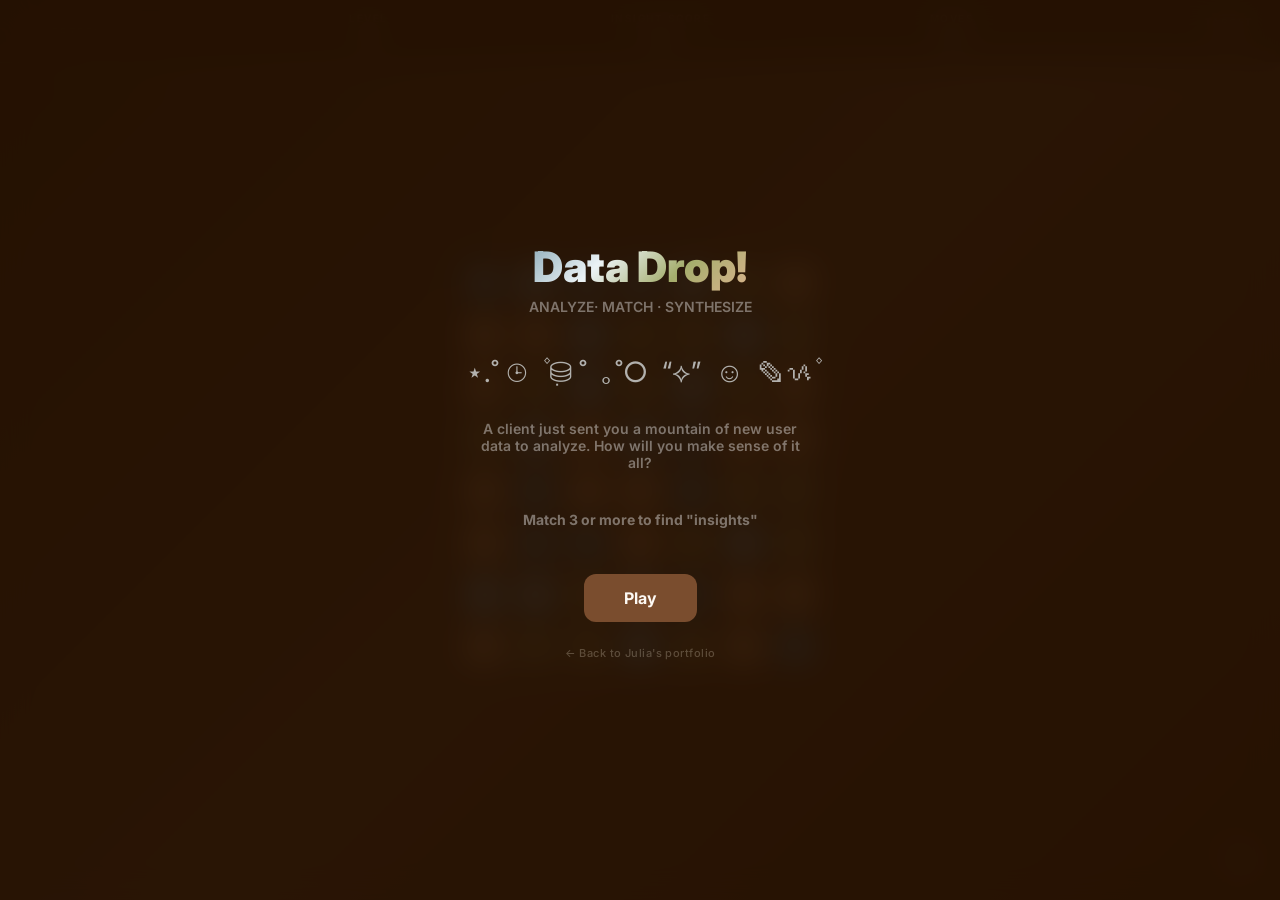
<file: data-drop-game.html>
<!DOCTYPE html>
<html lang="en">

<head>
    <!-- Google tag (gtag.js) -->
  <script async src="https://www.googletagmanager.com/gtag/js?id=G-MR30924S80"></script>
  <script>
    window.dataLayer = window.dataLayer || [];
    function gtag(){dataLayer.push(arguments);}
    gtag('js', new Date());

    gtag('config', 'G-MR30924S80');
  </script>

  <meta charset="UTF-8" />
  <meta name="viewport" content="width=device-width, initial-scale=1.0, user-scalable=no">
  <meta name="description" content="Just a silly little game to add a sprinkle of fun to your day! Julia" />
    <title>Data Drop Game | Julia Milner — UX Researcher & Service Designer</title>
    <!-- Google Fonts -->
    <link rel="preconnect" href="https://fonts.googleapis.com" />
    <link rel="preconnect" href="https://fonts.gstatic.com" crossorigin />
    <link href="https://fonts.googleapis.com/css2?family=Crimson+Pro:ital,wght@0,400;0,600;1,400&family=Inter:wght@400;600;700;800;900&display=swap" rel="stylesheet">

     <!-- Basic favicon for most modern browsers -->
    <link rel="icon" type="image/png" sizes="32x32" href="images/favicon/favicon-32x32.png">
    <link rel="icon" type="image/png" sizes="16x16" href="images/favicon/favicon-16x16.png">

    <!-- Apple touch icon (iOS, iPadOS) -->
    <link rel="apple-touch-icon" href="images/favicon/apple-touch-icon.png">

     <!-- Android Chrome icon -->
    <link rel="android-chrome" sizes="192x192" href="images/favicon/android-chrome-192x192.png">
    <link rel="android-chrome" sizes="512x512" href="images/favicon/android-chrome-512x512.png">

    <!-- Web app manifest (Chrome, Edge, Samsung Internet) -->
    <link rel="manifest" href="images/favicon/site.webmanifest">

        <!-- MailerLite Universal -->
    <script>
        (function(w,d,e,u,f,l,n){w[f]=w[f]||function(){(w[f].q=w[f].q||[])
        .push(arguments);},l=d.createElement(e),l.async=1,l.src=u,
        n=d.getElementsByTagName(e)[0],n.parentNode.insertBefore(l,n);})
        (window,document,'script','https://assets.mailerlite.com/js/universal.js','ml');
        ml('account', '2334765');
    </script>
    <!-- End MailerLite Universal -->

  <style>
    * { margin: 0; padding: 0; box-sizing: border-box; -webkit-tap-highlight-color: transparent; }
    html, body { width: 100%; height: 100%; overflow: hidden; font-family: 'Inter', sans-serif; }
    body { background: linear-gradient(135deg, #251203, #5C402A, #371B06); }
    
    #game-container {
      width: 100%; height: 100%;
      display: flex; flex-direction: column;
      align-items: center; justify-content: center;
      position: relative; overflow: hidden;
    }

    /* Top HUD */
    #hud {
      position: fixed; top: 0; left: 0; right: 0;
      display: flex; justify-content: space-between; align-items: center;
      padding: 12px 16px; z-index: 10;
      background: rgba(37, 18, 3, 0.85);
      backdrop-filter: blur(10px);
      border-bottom: 1px solid rgba(255,255,255,0.08);
    }
    .hud-box {
      display: flex; flex-direction: column; align-items: center;
      min-width: 70px;
    }
    .hud-label {
      font-size: 10px; font-weight: 600; text-transform: uppercase;
      letter-spacing: 1.5px; color: rgba(245,230,211,0.45);
    }
    .hud-value {
      font-size: 22px; font-weight: 800; color: #fff;
      line-height: 1.2;
    }
    #level-display .hud-value { color: #D9B38C; }
    #score-display .hud-value { color: #A4AD6C; }
    #moves-display .hud-value { color: #8EABB8; }
    #target-display .hud-value { color: #96633E; font-size: 16px; }

    /* Progress bar */
    #progress-bar-container {
      position: fixed; top: 62px; left: 16px; right: 16px;
      height: 4px; background: rgba(255,255,255,0.08);
      border-radius: 2px; z-index: 10;
    }
    #progress-bar {
      height: 100%; width: 0%; border-radius: 2px;
      background: linear-gradient(90deg, #D9B38C, #96633E);
      transition: width 0.4s ease;
    }

    /* Canvas */
    #game-canvas {
      display: block; touch-action: none;
      margin-top: 30px;
    }

    /* Combo popup */
    .combo-popup {
      position: fixed; left: 50%; transform: translateX(-50%);
      font-size: 28px; font-weight: 900; color: #D9B38C;
      text-shadow: 0 0 20px rgba(251,191,36,0.5);
      pointer-events: none; z-index: 20;
      animation: comboAnim 1s ease-out forwards;
    }
    @keyframes comboAnim {
      0% { opacity: 1; top: 45%; transform: translateX(-50%) scale(0.5); }
      50% { opacity: 1; transform: translateX(-50%) scale(1.2); }
      100% { opacity: 0; top: 30%; transform: translateX(-50%) scale(1); }
    }

    /* Overlay screens */
    .overlay {
      position: fixed; inset: 0; z-index: 100;
      display: flex; flex-direction: column;
      align-items: center; justify-content: center;
      background: rgba(37, 18, 3, 0.92);
      backdrop-filter: blur(15px);
      opacity: 0; pointer-events: none;
      transition: opacity 0.3s ease;
    }
    .overlay.active { opacity: 1; pointer-events: auto; }
    .overlay h1 {
      font-size: 36px; font-weight: 900; color: #fff;
      margin-bottom: 8px;
    }
    .overlay h2 {
      font-size: 18px; font-weight: 600; color: rgba(255,255,255,0.5);
      margin-bottom: 30px;
    }
    .overlay .stat-row {
      display: flex; gap: 30px; margin-bottom: 30px;
    }
    .overlay .stat {
      text-align: center;
    }
    .overlay .stat-val {
      font-size: 28px; font-weight: 800; color: #D9B38C;
    }
    .overlay .stat-lbl {
      font-size: 11px; font-weight: 600; text-transform: uppercase;
      letter-spacing: 1px; color: rgba(255,255,255,0.4);
    }
    .btn {
      padding: 14px 40px; border: none; border-radius: 12px;
      font-family: 'Inter', sans-serif; font-size: 16px; font-weight: 700;
      cursor: pointer; transition: transform 0.15s ease, opacity 0.15s ease;
      margin: 6px;
    }
    .btn:active { transform: scale(0.95); }
    .btn-primary {
      background: #7A4D2E; color: #FDF9F4;
    }
    .btn-secondary {
      background: rgba(255,255,255,0.1); color: rgba(255,255,255,0.7);
      border: 1px solid rgba(255,255,255,0.1);
    }

    /* Start screen */
    #start-screen .game-title {
      font-size: 42px; font-weight: 900;
      background: linear-gradient(135deg, #8EABB8, #EBF2F5, #A4AD6C, #D9B38C);
      -webkit-background-clip: text; -webkit-text-fill-color: transparent;
      background-clip: text; margin-bottom: 6px;
    }
    #start-screen .subtitle {
      font-size: 14px; color: rgba(255,255,255,0.4); font-weight: 600;
      margin-bottom: 40px;
      max-width: 37ch; text-align: center;
    }

    /* Particles canvas */
    #particles-canvas {
      position: fixed; inset: 0; pointer-events: none; z-index: 5;
    }

   /* Data icon animation on start screen */
    .data-icon-row {
      display: flex; gap: 14px; margin-bottom: 30px;
    }
    .data-icon-row span {
      font-size: 28px; color: rgba(235, 242, 245, 0.7); 
      animation: iconFloat 3s ease-in-out infinite;
    }
    .data-icon-row span:nth-child(2) { animation-delay: 0.3s; }
    .data-icon-row span:nth-child(3) { animation-delay: 0.6s; }
    .data-icon-row span:nth-child(4) { animation-delay: 0.9s; }
    .data-icon-row span:nth-child(5) { animation-delay: 1.2s; }
    .data-icon-row span:nth-child(6) { animation-delay: 1.5s; }
    @keyframes iconFloat {
      0%, 100% { transform: translateY(0); }
      50% { transform: translateY(-8px); }
    }

    /* Tutorial overlay */
    #tutorial-screen {
      position: fixed; inset: 0; z-index: 200;
      display: flex; flex-direction: column;
      align-items: center; justify-content: center;
      background: rgba(21, 10, 2, 0.96);
      backdrop-filter: blur(25px);
      opacity: 0; pointer-events: none;
      transition: opacity 0.4s ease;
      padding: 20px;
    }
    #tutorial-screen.active { opacity: 1; pointer-events: auto; }

    .tutorial-card {
      max-width: 360px; width: 100%;
      background: rgba(92, 64, 42, 0.1);
      border: 1px solid rgba(150, 99, 62, 0.15);
      border-radius: 16px;
      padding: 30px 24px;
      position: relative;
      overflow: hidden;
    }
    .tutorial-card::before {
      content: ''; position: absolute; top: 0; left: 0; right: 0; height: 2px;
      background: linear-gradient(90deg, transparent, #D9B38C, transparent);
    }
    .tutorial-header {
      font-size: 11px; font-weight: 700;
      color: #FDF9F4; letter-spacing: 3px;
      text-transform: uppercase;
      margin-bottom: 6px;
    }
    .tutorial-title {
      font-size: 22px; font-weight: 800; color: #fff;
      margin-bottom: 20px;
    }
    .tutorial-steps {
      list-style: none; margin-bottom: 24px;
    }
    .tutorial-steps li {
      display: flex; align-items: flex-start; gap: 12px;
      margin-bottom: 16px;
      font-size: 13px; color: rgba(203, 195, 184, 0.7);
      line-height: 1.5;
    }
    .step-icon {
      flex-shrink: 0;
      width: 32px; height: 32px;
      display: flex; align-items: center; justify-content: center;
      border-radius: 8px;
      background: rgba(122,77,46,0.1);
      border: 1px solid rgba(150,99,62,0.2);
      font-size: 15px;
    }
    .tutorial-step-num {
      font-size: 11px; font-weight: 700; color: #FDF9F4;
      display: block; margin-bottom: 2px;
    }
    .tutorial-footer {
      display: flex; flex-direction: column; align-items: center; gap: 8px;
    }
    .tutorial-dismiss {
      font-size: 10px; color: rgba(164, 161, 157,0.3);
      letter-spacing: 1px;
    }

    /* Hint button in HUD */
    #hint-btn {
      position: fixed; bottom: 16px; right: 16px;
      width: 44px; height: 44px;
      border-radius: 50%;
      background: rgba(122,77,46,0.1);
      border: 1px solid rgba(150,99,62,0.2);
      color: #FDF9F4;
      font-size: 20px; font-weight: 700;
      cursor: pointer; z-index: 15;
      display: flex; align-items: center; justify-content: center;
      transition: transform 0.2s ease, box-shadow 0.2s ease;
    }
    #hint-btn:hover {
      transform: scale(1.1);
      box-shadow: 0 0 20px rgba(150, 99, 62, 0.3);
    }
    #hint-btn:active { transform: scale(0.95); }

    /* ─── BACK-TO-PORTFOLIO LINKS ───────────────── */

/* HUD variant — sits left of the level display.
   Matches the existing HUD label typographic style but is clearly interactive. */
.hud-back-link {
    font-family: 'Inter', sans-serif;
    font-size: 10px;
    font-weight: 600;
    text-transform: uppercase;
    letter-spacing: 1.5px;
    color: rgba(245, 230, 211, 0.4);
    text-decoration: none;
    padding: 6px 10px;
    border-radius: 8px;
    border: 1px solid rgba(255, 255, 255, 0.07);
    transition: color 0.2s ease, background-color 0.2s ease, border-color 0.2s ease;
    white-space: nowrap;
    /* Minimum tap target — WCAG 2.5.5 recommends 44×44px */
    min-height: 36px;
    display: flex;
    align-items: center;
}

.hud-back-link:hover {
    color: rgba(245, 230, 211, 0.9);
    background-color: rgba(255, 255, 255, 0.06);
    border-color: rgba(255, 255, 255, 0.14);
}

.hud-back-link:focus-visible {
    outline: 2px solid #96633E;
    outline-offset: 2px;
}

/* Start screen variant — quiet, below the CTA */
.start-back-link {
    display: block;
    font-family: 'Inter', sans-serif;
    font-size: 11px;
    font-weight: 500;
    color: rgba(245, 230, 211, 0.25);
    text-decoration: none;
    margin-top: 18px;
    letter-spacing: 0.04em;
    transition: color 0.2s ease;
}

.start-back-link:hover {
    color: rgba(245, 230, 211, 0.65);
}

.start-back-link:focus-visible {
    outline: 2px solid #96633E;
    outline-offset: 3px;
    border-radius: 2px;
}
  </style>
</head>
<body>
  <div id="game-container">
    <div id="hud">
      <a href="work.html"
       class="hud-back-link"
       aria-label="Back to Julia Milner's portfolio">
        ← Portfolio
      </a>
      <div class="hud-box" id="level-display">
        <span class="hud-label">Level</span>
        <span class="hud-value" id="hud-level">1</span>
      </div>
      <div class="hud-box" id="score-display">
        <span class="hud-label">Insight Score</span>
        <span class="hud-value" id="hud-score">0</span>
      </div>
      <div class="hud-box" id="moves-display">
        <span class="hud-label">Moves</span>
        <span class="hud-value" id="hud-moves">25</span>
      </div>
      <div class="hud-box" id="target-display">
        <span class="hud-label">Target</span>
        <span class="hud-value" id="hud-target">1000</span>
      </div>
    </div>
    <div id="progress-bar-container"><div id="progress-bar"></div></div>
    <canvas id="game-canvas" aria-hidden="true"></canvas>
    <canvas id="particles-canvas" aria-hidden="true"></canvas>
  </div>

  <button id="hint-btn" title="How to play" aria-label="How to play">?</button>

  <!-- Start Screen -->
  <div class="overlay active" id="start-screen" role="dialog" aria-modal="true" aria-labelledby="game-title" aria-describedby="game-subtitle">
    <div class="game-title">Data Drop!</div>
    <div class="subtitle">ANALYZE· MATCH · SYNTHESIZE</div>
    <div class="data-icon-row">
      <span>⋆.˚ ⌚︎</span><span>۫ ׅ⛁ ˚</span><span>｡˚○</span><span>“⟡”</span><span>☺︎</span><span>✎ᝰ۫</span>       
    </div>
    <div class="subtitle">A client just sent you a mountain of new user data to analyze. How will you make sense of it all?</div>
    <div class="subtitle"><b>Match 3 or more to find "insights"</b></div>
    <button class="btn btn-primary" id="start-btn">Play</button>
    <a href="work.html" class="start-back-link">← Back to Julia's portfolio</a>
  </div>

<!-- Tutorial Screen -->
  <div id="tutorial-screen">
    <div class="tutorial-card">
      <div class="tutorial-header">Research Plan</div>
      <div class="tutorial-title">How to Play</div>
      <ul class="tutorial-steps">
        <li>
          <div class="step-icon">◉</div>
          <div>
            <span class="tutorial-step-num">Step 01</span>
            Tap a piece of data to select it, then tap an adjacent one to swap — or simply swipe in any direction.
          </div>
        </li>
        <li>
          <div class="step-icon">⫘</div>
          <div>
            <span class="tutorial-step-num">Step 02</span>
            Line up 3 or more matching pieces in a row or column to extract insights. Bigger chains mean bigger scores.
          </div>
        </li>
        <li>
          <div class="step-icon">𖦏</div>
          <div>
            <span class="tutorial-step-num">Step 03</span>
            Hit the insight quota before your cycles run out to advance to the next phase of analysis. Combos multiply your points!
          </div>
        </li>
        <li>
          <div class="step-icon">ᝰ.ᐟ</div>
          <div>
            <span class="tutorial-step-num">Step 04</span>
            Watch for chain reactions — when falling pieces form new matches, you earn combo multipliers automatically.
          </div>
        </li>
      </ul>
      <div class="tutorial-footer">
        <button class="btn btn-primary" id="tutorial-close-btn">Got It</button>
        <span class="tutorial-dismiss">tap the ? button anytime for help</span>
      </div>
    </div>
  </div>

  <!-- Level Complete -->
  <div class="overlay" id="win-screen" role="dialog" aria-modal="true" aria-labelledby="win-title" aria-describedby="win-subtitle">
    <h1>⋆.˚ Level Complete! ˚.⋆</h1>
    <h2 id="win-subtitle">Amazing!</h2>
    <div class="stat-row">
      <div class="stat"><div class="stat-val" id="win-score">0</div><div class="stat-lbl">Score</div></div>
      <div class="stat"><div class="stat-val" id="win-moves">0</div><div class="stat-lbl">Moves Left</div></div>
    </div>
    <button class="btn btn-primary" id="next-btn">Next Level</button>
  </div>

  <!-- Game Over -->
  <div class="overlay" id="lose-screen" role="dialog" aria-modal="true" aria-labelledby="lose-title" aria-describedby="lose-subtitle">
    <h1>Out of Moves</h1>
    <h2>So close! Try again?</h2>
    <div class="stat-row">
      <div class="stat"><div class="stat-val" id="lose-score">0</div><div class="stat-lbl">Score</div></div>
      <div class="stat"><div class="stat-val" id="lose-target">0</div><div class="stat-lbl">Needed</div></div>
    </div>
    <button class="btn btn-primary" id="retry-btn">Retry</button>
    <button class="btn btn-secondary" id="menu-btn">Menu</button>
  </div>

  <script>
  (() => {
    // ─── CONFIG ───
    const COLS = 7, ROWS = 8;
    const GEM_TYPES = [
      { color: '#848034', glow: '#4D5640', icon: '❝ ❞' },  // Green
      { color: '#2379A7', glow: '#32424A', icon: '⛁' },  // Blue 
      { color: '#DD9B59', glow: '#7A4D2E', icon: '⌚︎' },  // Beige 
      { color: '#64B8DE', glow: '#32424A', icon: '☻' },  // Lt-Blue     
      { color: '#B53E30', glow: '#5c402a', icon: '｡˚○' },  // Red 
      { color: '#A56639', glow: '#7A4D2E', icon: '✎ᝰ' },  // Accent       
    ];
    const ANIM_SWAP = 180, ANIM_POP = 200, ANIM_FALL = 250;
    const TUTORIAL_KEY = 'datadownload_tutorial_seen';

    // ─── STATE ───
    let grid = [], cellSize, padX, padY;
    let selected = null, animating = false;
    let score = 0, moves = 0, targetScore = 0, level = 1;
    let comboCount = 0;
    let particles = [];
    let swipeStart = null;

    // ─── DOM ───
    const canvas = document.getElementById('game-canvas');
    const ctx = canvas.getContext('2d');
    const pCanvas = document.getElementById('particles-canvas');
    const pCtx = pCanvas.getContext('2d');

    // ─── LEVELS ───
    function getLevelConfig(lvl) {
      return {
        moves: Math.max(15, 30 - lvl),
        target: 800 + lvl * 400,
        types: Math.min(GEM_TYPES.length, 4 + Math.floor(lvl / 3)),
      };
    }

    // ─── SIZING ───
    function resize() {
      const dpr = window.devicePixelRatio || 1;
      const maxW = Math.min(window.innerWidth, 420);
      const maxH = window.innerHeight - 90;
      cellSize = Math.floor(Math.min(maxW / COLS, maxH / ROWS) * 0.88);
      const gw = cellSize * COLS, gh = cellSize * ROWS;
      canvas.style.width = gw + 'px';
      canvas.style.height = gh + 'px';
      canvas.width = gw * dpr;
      canvas.height = gh * dpr;
      ctx.setTransform(dpr, 0, 0, dpr, 0, 0);
      pCanvas.width = window.innerWidth * dpr;
      pCanvas.height = window.innerHeight * dpr;
      pCanvas.style.width = window.innerWidth + 'px';
      pCanvas.style.height = window.innerHeight + 'px';
      pCtx.setTransform(dpr, 0, 0, dpr, 0, 0);
      padX = (window.innerWidth - gw) / 2;
      padY = canvas.getBoundingClientRect().top;
    }

    // ─── GRID ───
    function createGem(col, row, typeCount) {
      return {
        type: Math.floor(Math.random() * typeCount),
        col, row,
        x: col * cellSize, y: row * cellSize,
        scale: 1, alpha: 1,
        targetX: col * cellSize, targetY: row * cellSize,
      };
    }

    function initGrid() {
      const tc = getLevelConfig(level).types;
      grid = [];
      for (let c = 0; c < COLS; c++) {
        grid[c] = [];
        for (let r = 0; r < ROWS; r++) {
          let gem;
          do {
            gem = createGem(c, r, tc);
          } while (hasMatchAt(c, r, gem.type));
          grid[c][r] = gem;
        }
      }
    }

    function hasMatchAt(col, row, type) {
      // horizontal
      if (col >= 2 && grid[col-1][row] && grid[col-2][row] &&
          grid[col-1][row].type === type && grid[col-2][row].type === type) return true;
      // vertical
      if (row >= 2 && grid[col][row-1] && grid[col][row-2] &&
          grid[col][row-1].type === type && grid[col][row-2].type === type) return true;
      return false;
    }

    // ─── MATCH FINDING ───
    function findMatches() {
      const matched = new Set();
      // horizontal
      for (let r = 0; r < ROWS; r++) {
        for (let c = 0; c < COLS - 2; c++) {
          if (!grid[c][r] || !grid[c+1][r] || !grid[c+2][r]) continue;
          const t = grid[c][r].type;
          if (grid[c+1][r].type === t && grid[c+2][r].type === t) {
            let end = c + 2;
            while (end + 1 < COLS && grid[end+1][r] && grid[end+1][r].type === t) end++;
            for (let i = c; i <= end; i++) matched.add(`${i},${r}`);
          }
        }
      }
      // vertical
      for (let c = 0; c < COLS; c++) {
        for (let r = 0; r < ROWS - 2; r++) {
          if (!grid[c][r] || !grid[c][r+1] || !grid[c][r+2]) continue;
          const t = grid[c][r].type;
          if (grid[c][r+1].type === t && grid[c][r+2].type === t) {
            let end = r + 2;
            while (end + 1 < ROWS && grid[c][end+1] && grid[c][end+1].type === t) end++;
            for (let i = r; i <= end; i++) matched.add(`${c},${i}`);
          }
        }
      }
      return matched;
    }

    // ─── MATCH GROUPS (for power gem logic) ──────
    // Returns an array of group objects instead of a flat Set.
    // Each group: { cells, direction ('h'|'v'), length, pivotCol, pivotRow }
    // The pivot is the centre cell — where a power gem will be placed for 4/5-matches.
    function findMatchGroups() {
        const groups = [];
        // Track cells already assigned to a horizontal run to avoid double-counting
        const countedH = new Set();
        const countedV = new Set();

        // ── Horizontal ──
        for (let r = 0; r < ROWS; r++) {
            for (let c = 0; c < COLS - 2; c++) {
                if (countedH.has(`${c},${r}`)) continue;
                if (!grid[c][r] || !grid[c+1][r] || !grid[c+2][r]) continue;
                const t = grid[c][r].type;
                if (grid[c+1][r].type !== t || grid[c+2][r].type !== t) continue;

                // Extend run as far as it goes
                let end = c + 2;
                while (end + 1 < COLS && grid[end+1][r] && grid[end+1][r].type === t) end++;

                const len = end - c + 1;
                const cells = [];
                for (let i = c; i <= end; i++) {
                    cells.push({ col: i, row: r });
                    countedH.add(`${i},${r}`);
                }
                groups.push({
                    cells,
                    direction: 'h',
                    length: len,
                    // Pivot = centre of the run; this is where the power gem appears
                    pivotCol: Math.floor((c + end) / 2),
                    pivotRow: r,
                });
            }
        }

        // ── Vertical ──
        for (let c = 0; c < COLS; c++) {
            for (let r = 0; r < ROWS - 2; r++) {
                if (countedV.has(`${c},${r}`)) continue;
                if (!grid[c][r] || !grid[c][r+1] || !grid[c][r+2]) continue;
                const t = grid[c][r].type;
                if (grid[c][r+1].type !== t || grid[c][r+2].type !== t) continue;

                let end = r + 2;
                while (end + 1 < ROWS && grid[c][end+1] && grid[c][end+1].type === t) end++;

                const len = end - r + 1;
                const cells = [];
                for (let i = r; i <= end; i++) {
                    cells.push({ col: c, row: i });
                    countedV.add(`${c},${i}`);
                }
                groups.push({
                    cells,
                    direction: 'v',
                    length: len,
                    pivotCol: c,
                    pivotRow: Math.floor((r + end) / 2),
                });
            }
        }

        return groups;
    }

    // ─── POWER GEM HELPERS ────────────────────────

// Returns the list of {col, row} cells that a power gem clears when activated.
//   areaMode = false → normal in-match blast (line or cross)
//   areaMode = true  → double-tap blast (area explosion)
//
// Power types:
//   'row'   — created by a 4-horizontal match; blasts the entire row
//   'col'   — created by a 4-vertical match;   blasts the entire column
//   'hyper' — created by a 5+ match;           blasts the full row + full column (cross)
//
// Double-tap area modes:
//   'row'/'col' double-tap → 3×3 area  (the 8 surrounding cells + itself)
//   'hyper'    double-tap → 5×5 area  (roughly 3× the 3×3 coverage)
function getActivationCells(gem, col, row, areaMode) {
    const cells = [];

    if (areaMode) {
        // Area explosion — radius depends on gem tier
        const radius = gem.power === 'hyper' ? 2 : 1;  // hyper = 5×5, others = 3×3
        for (let dc = -radius; dc <= radius; dc++) {
            for (let dr = -radius; dr <= radius; dr++) {
                const nc = col + dc, nr = row + dr;
                if (nc >= 0 && nc < COLS && nr >= 0 && nr < ROWS) {
                    cells.push({ col: nc, row: nr });
                }
            }
        }
    } else if (gem.power === 'row') {
        // Clear the entire row the gem sits in
        for (let c = 0; c < COLS; c++) cells.push({ col: c, row });
    } else if (gem.power === 'col') {
        // Clear the entire column the gem sits in
        for (let r = 0; r < ROWS; r++) cells.push({ col, row: r });
    } else if (gem.power === 'hyper') {
        // Full cross: entire row + entire column (no duplicate at intersection)
        for (let c = 0; c < COLS; c++) cells.push({ col: c, row });
        for (let r = 0; r < ROWS; r++) {
            if (r !== row) cells.push({ col, row: r });
        }
    }

    return cells;
}

// Handles a double-tap on a selected power gem: costs 1 move, triggers area blast.
// Called from the pointerdown handler when the player taps a gem that is already selected
// AND that gem has a .power property.
async function activatePowerGemManually(col, row) {
    if (animating) return;
    animating = true;
    const g = grid[col][row];
    if (!g || !g.power) { animating = false; return; }

    moves--;
    updateHUD();
    selected = null;

    // Collect the blast cells and spawn extra particles for drama
    const blastCells = getActivationCells(g, col, row, true /* area mode */);
    blastCells.forEach(({ col: c, row: r }) => {
        const gem = grid[c][r];
        if (!gem) return;
        const rect = canvas.getBoundingClientRect();
        spawnParticles(
            rect.left + gem.x + cellSize / 2,
            rect.top  + gem.y + cellSize / 2,
            GEM_TYPES[gem.type % GEM_TYPES.length].glow,
            gem.power ? 16 : 10  // extra burst if this also pops a power gem
        );
    });

    // Bonus points — manual activation rewards skill
    score += blastCells.length * 15;
    showCombo(2); // reuse the combo popup for a satisfying "boom" feeling

    await animatePop(blastCells);
    blastCells.forEach(({ col: c, row: r }) => { grid[c][r] = null; });

    // Collapse and refill
    const tc = getLevelConfig(level).types;
    for (let c = 0; c < COLS; c++) {
        let write = ROWS - 1;
        for (let r = ROWS - 1; r >= 0; r--) {
            if (grid[c][r]) {
                if (r !== write) {
                    grid[c][write] = grid[c][r];
                    grid[c][write].row = write;
                    grid[c][r] = null;
                }
                write--;
            }
        }
        for (let r = write; r >= 0; r--) {
            grid[c][r] = createGem(c, r, tc);
            grid[c][r].y = -(write - r + 1) * cellSize;
            grid[c][r].alpha = 1;
            grid[c][r].scale = 1;
        }
    }

    await animateFall();
    // Process any cascade matches that result from the explosion
    await processMatches();
    updateHUD();
    checkWinLose();
    animating = false;
}

    // ─── ANIMATIONS ───
    function animateSwap(g1, g2, duration) {
        return new Promise(resolve => {
            const sx1 = g1.x, sy1 = g1.y;
            const sx2 = g2.x, sy2 = g2.y;
            const tx1 = g1.col * cellSize, ty1 = g1.row * cellSize;
            const tx2 = g2.col * cellSize, ty2 = g2.row * cellSize;

            const start = performance.now();
            function step(now) {
                let t = Math.min(1, (now - start) / duration);
                t = t < 0.5 ? 2 * t * t : -1 + (4 - 2 * t) * t; // ease-in-out
                g1.x = sx1 + (tx1 - sx1) * t;
                g1.y = sy1 + (ty1 - sy1) * t;
                g2.x = sx2 + (tx2 - sx2) * t;
                g2.y = sy2 + (ty2 - sy2) * t;
                if (t < 1) requestAnimationFrame(step);
                else resolve();
            }
            requestAnimationFrame(step);
        });
    }

    function squishGems(gems, duration = 140) {
    return new Promise(resolve => {
        const start = performance.now();
        function step(now) {
            const t = Math.min(1, (now - start) / duration);
            // Sine curve: starts at 1, dips to 0.78 at midpoint, returns to 1
            const s = 1 - 0.22 * Math.sin(t * Math.PI);
            gems.forEach(g => { g.scale = s; });
            if (t < 1) requestAnimationFrame(step);
            else { gems.forEach(g => { g.scale = 1; }); resolve(); }
              }
              requestAnimationFrame(step);
      });
    }   

    // ─── DEADLOCK DETECTION & SHUFFLE ────────────
    // Returns true if at least one valid swap exists anywhere on the board.
    // Checks every possible adjacent swap by temporarily swapping just the
    // gem TYPE values (not the full gem objects).
    function hasMoves() {
        for (let c = 0; c < COLS; c++) {
            for (let r = 0; r < ROWS; r++) {
                if (!grid[c][r]) continue;

                // Try swap right
                if (c + 1 < COLS && grid[c+1][r]) {
                    const t1 = grid[c][r].type, t2 = grid[c+1][r].type;
                    grid[c][r].type = t2; grid[c+1][r].type = t1;
                    const valid = findMatches().size > 0;
                    grid[c][r].type = t1; grid[c+1][r].type = t2;
                    if (valid) return true;
                }

                // Try swap down
                if (r + 1 < ROWS && grid[c][r+1]) {
                    const t1 = grid[c][r].type, t2 = grid[c][r+1].type;
                    grid[c][r].type = t2; grid[c][r+1].type = t1;
                    const valid = findMatches().size > 0;
                    grid[c][r].type = t1; grid[c][r+1].type = t2;
                    if (valid) return true;
                }
            }
        }
        return false;
    }

    // Shuffles the board when no valid moves remain.
    // Shows a "Reshuffling…" notification, fades out, redistributes types
    // using Fisher-Yates, guarantees no starting matches, then fades back in.
    // Power gems are cleared on shuffle — carrying them over leads to confusing state.
    async function shuffleBoard() {
        // ── Collect all occupied cells ──
        const allCells = [];
        for (let c = 0; c < COLS; c++)
            for (let r = 0; r < ROWS; r++)
                if (grid[c][r]) allCells.push({ col: c, row: r });

        // ── Fade out ──
        await animatePop(allCells);  // reuses the pop animation to fade everything

        // ── Collect and shuffle types ──
        let types = allCells.map(({ col, row }) => grid[col][row].type);

        function fisherYates(arr) {
            for (let i = arr.length - 1; i > 0; i--) {
                const j = Math.floor(Math.random() * (i + 1));
                [arr[i], arr[j]] = [arr[j], arr[i]];
            }
        }

        // Attempt up to 30 shuffles to find a layout with no starting matches
        // AND at least one valid move. In practice this resolves in 1–3 tries.
        let attempts = 0;
        do {
            fisherYates(types);
            allCells.forEach(({ col, row }, i) => {
                grid[col][row].type  = types[i];
                grid[col][row].power = null;   // clear any power gems from the old board
                grid[col][row].alpha = 1;
                grid[col][row].scale = 1;
            });
            attempts++;
        } while ((findMatches().size > 0 || !hasMoves()) && attempts < 30);

        // Fallback: if 30 shuffles couldn't produce a valid board (extremely unlikely),
        // just re-initialise the grid from scratch so the player isn't stuck.
        if (attempts >= 30) {
            initGrid();
            return;
        }

        // ── Show notification ──
        // Reuses the combo popup element and style — no extra HTML needed.
        const el = document.createElement('div');
        el.className = 'combo-popup';
        el.textContent = 'Reshuffling…';
        document.body.appendChild(el);
        setTimeout(() => el.remove(), 1100);
    }

    function animatePop(gems) {
      return new Promise(resolve => {
        const start = performance.now();
        function step(now) {
          let t = Math.min(1, (now - start) / ANIM_POP);
          gems.forEach(({ col, row }) => {
            if (grid[col][row]) {
              grid[col][row].scale = 1 - t;
              grid[col][row].alpha = 1 - t;
            }
          });
          if (t < 1) requestAnimationFrame(step);
          else resolve();
        }
        requestAnimationFrame(step);
      });
    }

    function animateFall() {
      return new Promise(resolve => {
        const start = performance.now();
        let needsAnim = false;
        for (let c = 0; c < COLS; c++) {
          for (let r = 0; r < ROWS; r++) {
            if (grid[c][r]) {
              grid[c][r].targetX = c * cellSize;
              grid[c][r].targetY = r * cellSize;
              if (Math.abs(grid[c][r].y - grid[c][r].targetY) > 1) needsAnim = true;
            }
          }
        }
        if (!needsAnim) { resolve(); return; }
        function step(now) {
          let t = Math.min(1, (now - start) / ANIM_FALL);
          let bounceT = t < 1 ? 1 - Math.pow(1 - t, 3) : 1;
          let done = true;
          for (let c = 0; c < COLS; c++) {
            for (let r = 0; r < ROWS; r++) {
              const g = grid[c][r];
              if (!g) continue;
              if (Math.abs(g.y - g.targetY) > 0.5) {
                g.x += (g.targetX - g.x) * bounceT;
                g.y += (g.targetY - g.y) * bounceT;
                if (Math.abs(g.y - g.targetY) > 0.5) done = false;
              } else {
                g.x = g.targetX; g.y = g.targetY;
              }
            }
          }
          if (!done && t < 1) requestAnimationFrame(step);
          else {
            for (let c = 0; c < COLS; c++)
              for (let r = 0; r < ROWS; r++)
                if (grid[c][r]) { grid[c][r].x = grid[c][r].targetX; grid[c][r].y = grid[c][r].targetY; }
            resolve();
          }
        }
        requestAnimationFrame(step);
      });
    }

    // ─── PARTICLES ───
    function spawnParticles(cx, cy, color, count = 8) {
      for (let i = 0; i < count; i++) {
        const angle = (Math.PI * 2 * i) / count + Math.random() * 0.5;
        const speed = 1.5 + Math.random() * 3;
        particles.push({
          x: cx, y: cy,
          vx: Math.cos(angle) * speed,
          vy: Math.sin(angle) * speed,
          life: 1,
          decay: 0.015 + Math.random() * 0.02,
          size: 2 + Math.random() * 4,
          color,
        });
      }
    }

    function updateParticles() {
      for (let i = particles.length - 1; i >= 0; i--) {
        const p = particles[i];
        p.x += p.vx; p.y += p.vy;
        p.vy += 0.08;
        p.life -= p.decay;
        if (p.life <= 0) particles.splice(i, 1);
      }
    }

    function drawParticles() {
      pCtx.clearRect(0, 0, pCanvas.width / (window.devicePixelRatio||1), pCanvas.height / (window.devicePixelRatio||1));
      particles.forEach(p => {
        pCtx.globalAlpha = p.life;
        pCtx.fillStyle = p.color;
        pCtx.beginPath();
        pCtx.arc(p.x, p.y, p.size * p.life, 0, Math.PI * 2);
        pCtx.fill();
      });
      pCtx.globalAlpha = 1;
    }

    // ─── GAME LOGIC ───────────────────────────────
    // Processes all matches on the board, including chain reactions, and handles:
    //   - 4-match → schedules a power gem ('row' or 'col') at the centre of the run
    //   - 5+-match → schedules a 'hyper' gem at the centre
    //   - If a power gem is caught IN a match, it chain-activates before removal
    //   - Power gems are re-inserted BEFORE the collapse so they fall naturally
    async function processMatches() {
        comboCount = 0;
        let groups = findMatchGroups();

        while (groups.length > 0) {
            comboCount++;

            // ── Step 1: collect cells to remove and pending power gem placements ──
            const toRemove = new Set();          // "col,row" strings
            const powerCreations = [];           // { col, row, power, type }

            groups.forEach(({ cells, direction, length, pivotCol, pivotRow }) => {
                cells.forEach(c => toRemove.add(`${c.col},${c.row}`));

                if (length >= 5) {
                    // 5-in-a-row → hyper gem (cross blast)
                    powerCreations.push({
                        col: pivotCol, row: pivotRow, power: 'hyper',
                        type: grid[pivotCol]?.[pivotRow]?.type ?? 0,
                    });
                } else if (length === 4) {
                    // 4-in-a-row → line blast gem; direction is set at creation time
                    powerCreations.push({
                        col: pivotCol, row: pivotRow,
                        power: direction === 'h' ? 'row' : 'col',
                        type: grid[pivotCol]?.[pivotRow]?.type ?? 0,
                    });
                }
            });

            // ── Chain-activate any power gems caught in the current removal set ──
            // Snapshot the set first so we don't iterate while growing it
            [...toRemove].forEach(key => {
                const [c, r] = key.split(',').map(Number);
                const g = grid[c]?.[r];
                if (g?.power) {
                    // This power gem was matched — blast it
                    getActivationCells(g, c, r, false).forEach(cell => {
                        toRemove.add(`${cell.col},${cell.row}`);
                    });
                }
            });

            // ── Build array, spawn particles, score ──
            const gemsToRemove = [...toRemove].map(s => {
                const [col, row] = s.split(',').map(Number);
                return { col, row };
            });

            gemsToRemove.forEach(({ col, row }) => {
                const g = grid[col]?.[row];
                if (!g) return;
                const rect = canvas.getBoundingClientRect();
                spawnParticles(
                    rect.left + g.x + cellSize / 2,
                    rect.top  + g.y + cellSize / 2,
                    GEM_TYPES[g.type % GEM_TYPES.length].glow,
                    g.power ? 14 : 6  // power gem removal is more explosive
                );
            });

            score += gemsToRemove.length * 10 * comboCount;
            if (comboCount > 1) showCombo(comboCount);

            // ── Step 4: pop animation, then remove ──
            await animatePop(gemsToRemove);
            gemsToRemove.forEach(({ col, row }) => { grid[col][row] = null; });

            // ── Place power gems at pivot cells before collapsing ──
            const claimedPivots = new Set();
            powerCreations.forEach(({ col, row, power, type }) => {
                const key = `${col},${row}`;
                // Only place if the cell is empty and no other power gem has already claimed this pivot
                if (grid[col][row] === null && !claimedPivots.has(key)) {
                    claimedPivots.add(key);
                    const newGem = createGem(col, row, getLevelConfig(level).types);
                    newGem.type  = type;
                    newGem.power = power;
                    newGem.x     = col * cellSize;
                    newGem.y     = row * cellSize;
                    newGem.scale = 0;   // starts collapsed, pops in
                    newGem.alpha = 1;
                    grid[col][row] = newGem;

                    // Animate the power gem popping into existence
                    const g = newGem;
                    const t0 = performance.now();
                    const popIn = (now) => {
                        const t    = Math.min(1, (now - t0) / 260);
                        const ease = t < 0.5 ? 2 * t * t : -1 + (4 - 2 * t) * t;
                        // Slight overshoot (scale beyond 1) before settling — feels satisfying
                        g.scale = ease < 0.85 ? ease * 1.25 : 1 + (1 - ease) * 0.5;
                        if (t < 1) requestAnimationFrame(popIn);
                        else g.scale = 1;
                    };
                    requestAnimationFrame(popIn);
                }
            });

            // ── Collapse columns and fill from top ──
            const tc = getLevelConfig(level).types;
            for (let c = 0; c < COLS; c++) {
                let write = ROWS - 1;
                for (let r = ROWS - 1; r >= 0; r--) {
                    if (grid[c][r]) {
                        if (r !== write) {
                            grid[c][write]     = grid[c][r];
                            grid[c][write].row = write;
                            grid[c][r]         = null;
                        }
                        write--;
                    }
                }
                for (let r = write; r >= 0; r--) {
                    grid[c][r]       = createGem(c, r, tc);
                    grid[c][r].y     = -(write - r + 1) * cellSize;
                    grid[c][r].alpha = 1;
                    grid[c][r].scale = 1;
                }
            }

            await animateFall();
            updateHUD();
            groups = findMatchGroups();  // cascade: keep looping if new matches formed
        }

        // ── After all cascades settle: check for deadlock ──
        // If no valid swap exists, shuffleBoard() (added in Item 6) handles the recovery.
        if (!hasMoves()) {
            await shuffleBoard();
        }
    }

    function showCombo(n) {
      const labels = ['', '', 'Double!', 'Triple!', 'Mega!', 'Ultra!', 'INSANE!'];
      const text = labels[Math.min(n, 6)] || `${n}x Combo!`;
      const el = document.createElement('div');
      el.className = 'combo-popup';
      el.textContent = text;
      document.body.appendChild(el);
      setTimeout(() => el.remove(), 1100);
    }

    async function trySwap(c1, r1, c2, r2) {
      if (animating) return;
      if (c2 < 0 || c2 >= COLS || r2 < 0 || r2 >= ROWS) return;
      animating = true;
      const g1 = grid[c1][r1], g2 = grid[c2][r2];

      // Swap in grid
      grid[c1][r1] = g2; grid[c2][r2] = g1;
      const tc = g1.col; g1.col = g2.col; g2.col = tc;
      const tr = g1.row; g1.row = g2.row; g2.row = tr;

      await animateSwap(g1, g2, ANIM_SWAP);

      const matched = findMatches();
      if (matched.size > 0) {
        moves--;
        updateHUD();
        await processMatches();
        checkWinLose();
      } else {
      // No match — snap back.
          grid[c2][r2] = g1; grid[c1][r1] = g2;
          const bc = g1.col; g1.col = g2.col; g2.col = bc;
          const br = g1.row; g1.row = g2.row; g2.row = br;
          await squishGems([g1, g2]);
          await animateSwap(g1, g2, ANIM_SWAP);
      }
      selected = null;
      animating = false;
    }

    function checkWinLose() {
      if (score >= targetScore) {
        setTimeout(() => showScreen('win'), 400);
      } else if (moves <= 0) {
        setTimeout(() => showScreen('lose'), 400);
      }
    }

    // ─── HUD ───
    function updateHUD() {
      document.getElementById('hud-level').textContent = level;
      document.getElementById('hud-score').textContent = score.toLocaleString();
      document.getElementById('hud-moves').textContent = moves;
      document.getElementById('hud-target').textContent = targetScore.toLocaleString();
      const pct = Math.min(100, (score / targetScore) * 100);
      document.getElementById('progress-bar').style.width = pct + '%';
    }

    // ─── SCREENS ───
    function showScreen(type) {
      if (type === 'win') {
        document.getElementById('win-score').textContent = score.toLocaleString();
        document.getElementById('win-moves').textContent = moves;
        const msgs = ['Nice!', 'Amazing!', 'Brilliant!', 'Superb!'];
        document.getElementById('win-subtitle').textContent = msgs[Math.floor(Math.random()*msgs.length)];
        document.getElementById('win-screen').classList.add('active');
      } else if (type === 'lose') {
        document.getElementById('lose-score').textContent = score.toLocaleString();
        document.getElementById('lose-target').textContent = targetScore.toLocaleString();
        document.getElementById('lose-screen').classList.add('active');
      }
    }

    function hideScreens() {
      document.querySelectorAll('.overlay').forEach(o => o.classList.remove('active'));
      document.getElementById('tutorial-screen').classList.remove('active');
    }

    function startLevel(lvl) {
      level = lvl;
      const config = getLevelConfig(lvl);
      moves = config.moves;
      targetScore = config.target;
      score = 0;
      selected = null;
      animating = false;
      comboCount = 0;
      initGrid();
      updateHUD();
      hideScreens();
    }

    // ─── TUTORIAL ───
    function showTutorial() {
      document.getElementById('tutorial-screen').classList.add('active');
    }
    function hideTutorial() {
      document.getElementById('tutorial-screen').classList.remove('active');
      try { localStorage.setItem(TUTORIAL_KEY, '1'); } catch(e) {}
    }
    function shouldShowTutorial() {
      try { return !localStorage.getItem(TUTORIAL_KEY); } catch(e) { return true; }
    }

    document.getElementById('tutorial-close-btn').addEventListener('click', hideTutorial);
    document.getElementById('hint-btn').addEventListener('click', showTutorial);

    // ─── INPUT ───
    function getCellFromEvent(e) {
      const rect = canvas.getBoundingClientRect();
      const touch = e.touches ? e.touches[0] : e;
      const x = touch.clientX - rect.left;
      const y = touch.clientY - rect.top;
      const col = Math.floor(x / cellSize);
      const row = Math.floor(y / cellSize);
      if (col < 0 || col >= COLS || row < 0 || row >= ROWS) return null;
      return { col, row };
    }

    canvas.addEventListener('pointerdown', (e) => {
        if (animating) return;
        e.preventDefault();
        const cell = getCellFromEvent(e);
        if (!cell) return;
        swipeStart = cell;

        if (selected) {
            const dc = Math.abs(cell.col - selected.col);
            const dr = Math.abs(cell.row - selected.row);

            if (dc === 0 && dr === 0) {
                const g = grid[cell.col][cell.row];
                if (g?.power) {
                    activatePowerGemManually(cell.col, cell.row);
                    return;
                }
            }

            if ((dc === 1 && dr === 0) || (dc === 0 && dr === 1)) {
                trySwap(selected.col, selected.row, cell.col, cell.row);
                return;
            }
        }
        selected = cell;
    });

    canvas.addEventListener('pointermove', (e) => {
      if (!swipeStart || animating) return;
      const cell = getCellFromEvent(e);
      if (!cell) return;
      const dc = cell.col - swipeStart.col;
      const dr = cell.row - swipeStart.row;
      if (Math.abs(dc) + Math.abs(dr) >= 1) {
        let tc, tr;
        if (Math.abs(dc) > Math.abs(dr)) {
          tc = swipeStart.col + Math.sign(dc);
          tr = swipeStart.row;
        } else {
          tc = swipeStart.col;
          tr = swipeStart.row + Math.sign(dr);
        }
        trySwap(swipeStart.col, swipeStart.row, tc, tr);
        swipeStart = null;
      }
    });

    canvas.addEventListener('pointerup', () => { swipeStart = null; });
    canvas.addEventListener('pointerleave', () => { swipeStart = null; });

    // ─── DRAWING ──────────────────────────────────
    function drawGem(g) {
        if (!g || g.alpha <= 0) return;
        const cx = g.x + cellSize / 2;
        const cy = g.y + cellSize / 2;
        const r  = (cellSize * 0.38) * g.scale;
        const gemType = GEM_TYPES[g.type % GEM_TYPES.length];

        ctx.save();
        ctx.globalAlpha = g.alpha;

        // ── Glow (power gems glow brighter) ──
        if (g.scale > 0.5) {
            ctx.shadowColor = gemType.glow;
            ctx.shadowBlur  = g.power ? (g.power === 'hyper' ? 22 : 16) * g.scale
                                      : 12 * g.scale;
        }

        // ── Gem body ──
        ctx.fillStyle = gemType.color;
        ctx.beginPath();
        ctx.arc(cx, cy, r, 0, Math.PI * 2);
        ctx.fill();
        ctx.shadowBlur = 0;

        // ── Specular highlight ──
        const grad = ctx.createRadialGradient(cx - r * 0.3, cy - r * 0.3, 0, cx, cy, r);
        grad.addColorStop(0, 'rgba(255,255,255,0.35)');
        grad.addColorStop(1, 'rgba(255,255,255,0)');
        ctx.fillStyle = grad;
        ctx.beginPath();
        ctx.arc(cx, cy, r, 0, Math.PI * 2);
        ctx.fill();

        // ── Icon ──
        const icon = g.power === 'row'   ? '⭑'
                  : g.power === 'col'   ? '⭑'
                  : g.power === 'hyper' ? '⁖✶' 
                  : gemType.icon;

        ctx.fillStyle = 'rgba(255,255,255,0.9)';
        ctx.font = `${Math.round(r * 0.9)}px Inter, sans-serif`;
        ctx.textAlign = 'center';
        ctx.textBaseline = 'middle';
        ctx.fillText(icon, cx, cy + 1);

        // ── Power gem outer ring ──
        // A bright ring makes power gems stand out in a busy board.
        // Hyper gems get a double ring to signal they are a tier above.
        if (g.power) {
            ctx.strokeStyle = 'rgba(255,255,255,0.55)';
            ctx.lineWidth   = 1.5 * g.scale;
            ctx.beginPath();
            ctx.arc(cx, cy, r * 1.22, 0, Math.PI * 2);
            ctx.stroke();

            if (g.power === 'hyper') {
                // Second, outer ring for hyper tier
                ctx.strokeStyle = 'rgba(255,255,255,0.25)';
                ctx.lineWidth   = 1 * g.scale;
                ctx.beginPath();
                ctx.arc(cx, cy, r * 1.42, 0, Math.PI * 2);
                ctx.stroke();
            }
        }

        ctx.restore();
    }

    function drawSelection() {
      if (!selected || animating) return;
      const x = selected.col * cellSize;
      const y = selected.row * cellSize;
      ctx.strokeStyle = 'rgba(255,255,255,0.7)';
      ctx.lineWidth = 2.5;
      ctx.strokeRect(x + 3, y + 3, cellSize - 6, cellSize - 6);
    }

    function drawGrid() {
      // BG cells
      for (let c = 0; c < COLS; c++) {
        for (let r = 0; r < ROWS; r++) {
          ctx.fillStyle = (c + r) % 2 === 0 ? 'rgba(255,255,255,0.03)' : 'rgba(255,255,255,0.06)';
          ctx.fillRect(c * cellSize, r * cellSize, cellSize, cellSize);
        }
      }
    }

    function render() {
      ctx.clearRect(0, 0, cellSize * COLS, cellSize * ROWS);
      drawGrid();
      for (let c = 0; c < COLS; c++)
        for (let r = 0; r < ROWS; r++)
          drawGem(grid[c][r]);
      drawSelection();
      updateParticles();
      drawParticles();
      requestAnimationFrame(render);
    }

    // ─── BUTTONS ───
    document.getElementById('start-btn').addEventListener('click', () => {
      startLevel(1);
      if (shouldShowTutorial()) {
        setTimeout(showTutorial, 500);
      }
    });
    document.getElementById('next-btn').addEventListener('click', () => {
      startLevel(level + 1);
    });
    document.getElementById('retry-btn').addEventListener('click', () => {
      startLevel(level);
    });
    document.getElementById('menu-btn').addEventListener('click', () => {
      hideScreens();
      document.getElementById('start-screen').classList.add('active');
    });

    // ─── INIT ───
    resize();
    window.addEventListener('resize', resize);
    initGrid();
    updateHUD();
    render();
  })();
  </script>
</body>
</html>
</file>
